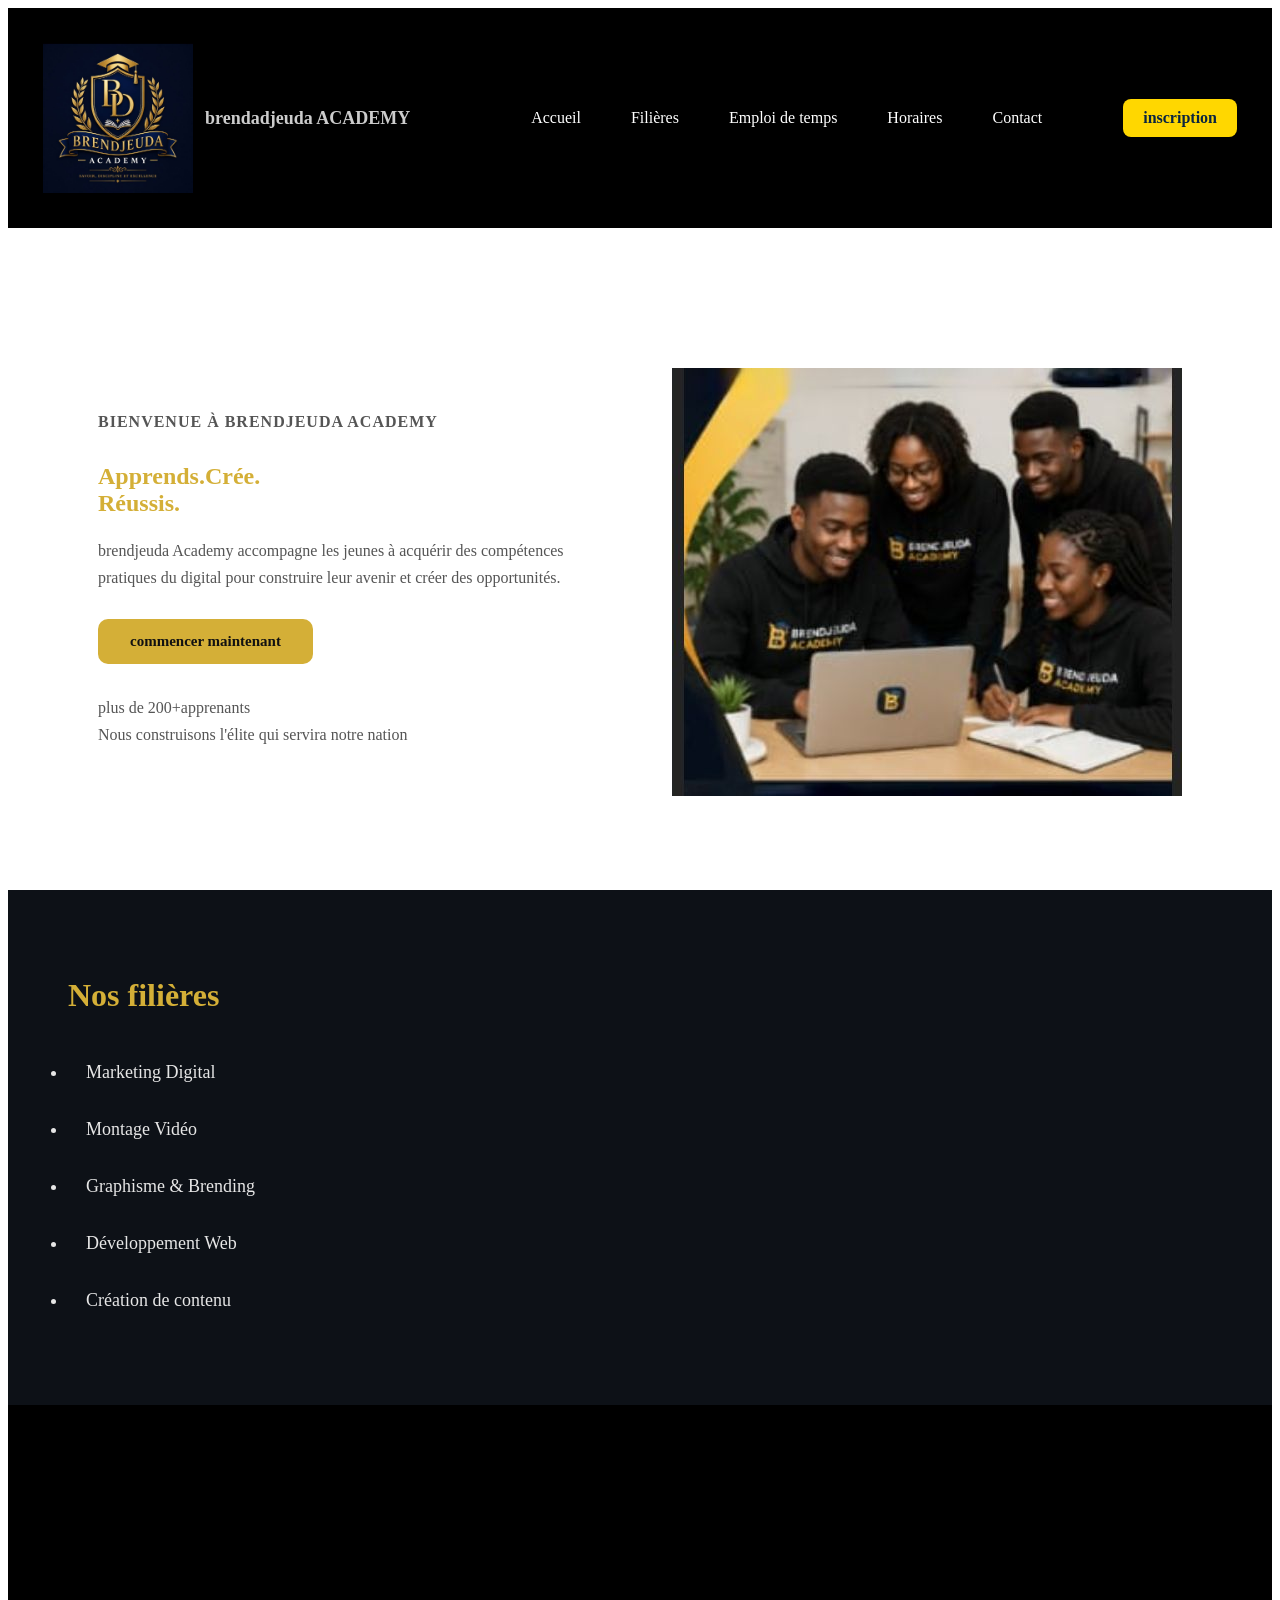
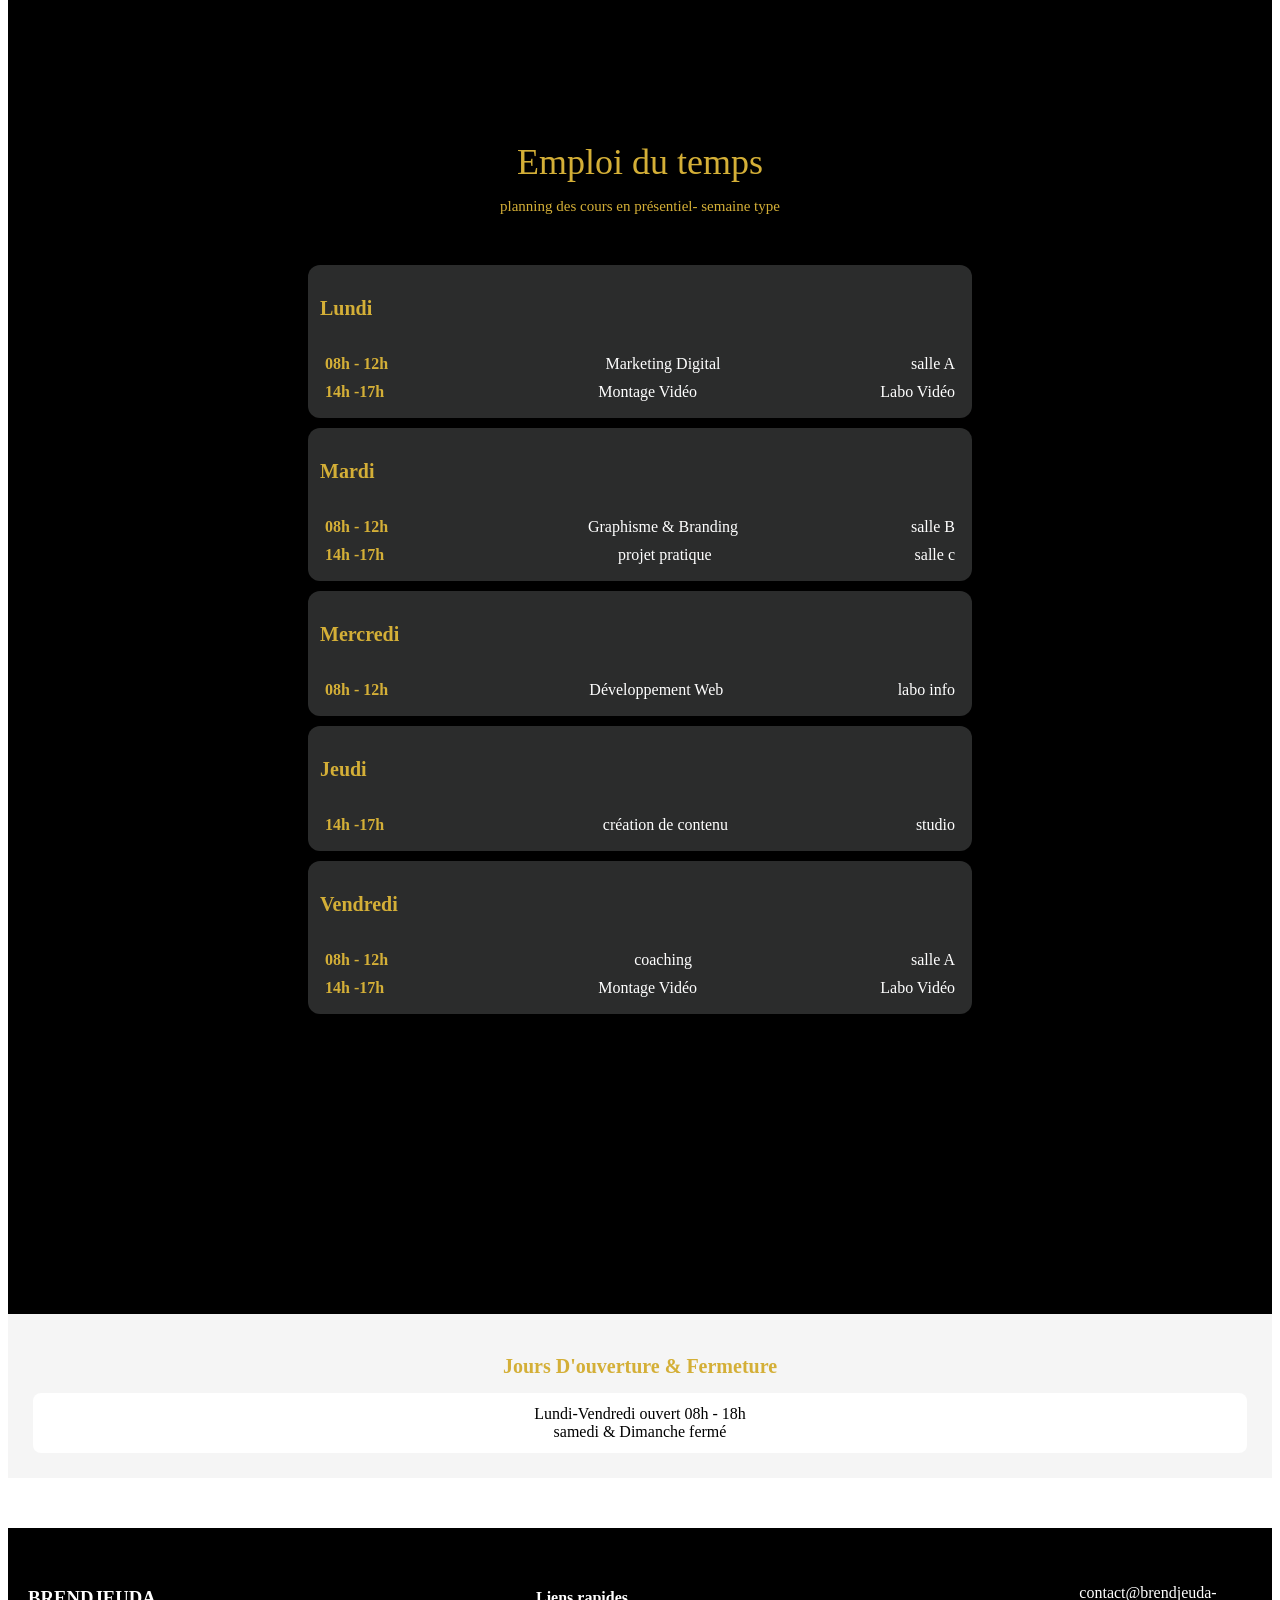
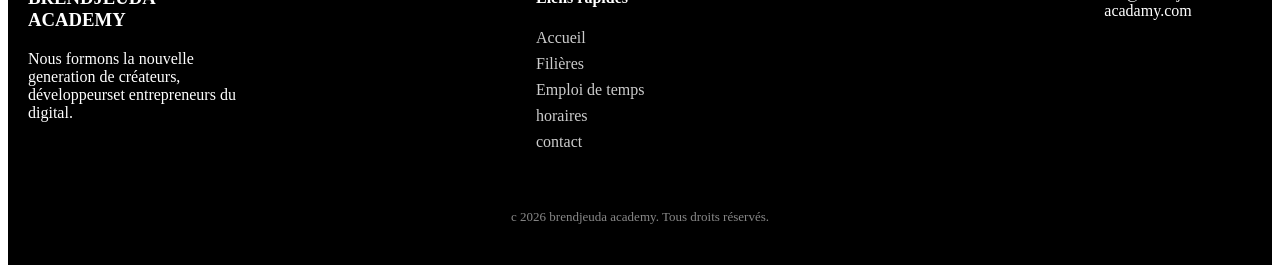
<file: index.html>
<!DOCTYPE html>
<html lang="fr">
<head>
    <meta charset="UTF-8">
    <meta name="viewport" content="width=device-width, initial-scale=1.0">
    <title>Brendjeuda ACADEMY</title>
    <link rel="stylesheet" href="style.css">
</head>
<body>
   <header class="header">
    <div class="container header-container">
        <div class="logo">
            <img src="logo.png" alt="brendjeuda ACADEMY logo">
            <span>brendadjeuda ACADEMY</span>

        </div>
        <nav class="nav"> 
            <ul> 
                <li><a href="#accueil">Accueil</a></li>
                <li><a href="#filières">Filières</a></li>
                <li><a href="#emploi de temps">Emploi de temps</a></li>
                <li><a href="#horaires">Horaires</a></li>
                <li><a href="#contact">Contact</a></li>
            </ul>

        </nav>
        <a href="#inscription" class="btn-inscription">inscription</a>


    </div>

   </header>
   <section class="hero">
    <div class="hero-text">
        <p class="hero-sub">Bienvenue à Brendjeuda Academy</p>
        <h1>Apprends.Crée.<br>Réussis.</h1>
        <p>brendjeuda Academy accompagne les jeunes à acquérir des compétences pratiques du digital pour construire leur avenir et créer des opportunités.</p>
<div class="hero-buttons">
    <a href="#" class="btn-yellow">commencer maintenant</a>
    

</div>
<p class="hero-stats">plus de 200+apprenants<br>Nous construisons l'élite qui servira notre nation</p>
    </div>
    <div class="hero-img">
        <img src="image.jpg" alt="etudiants Brendjeuda Academy">

    </div>


   </section>
   <section class="Filières">
    <h2>Nos filières</h2>
    <ul class="liste-filières">
        <li>Marketing Digital</li>
        <li>Montage Vidéo</li>
        <li>Graphisme & Brending</li>
        <li>Développement Web</li>
        <li>Création de contenu</li>

    </ul>

   </section>
    <section class="emploi-temps">
       <p class="titre">Emploi du temps</p>
        <p class="sous-titre">planning des cours en présentiel- semaine type</p>
        <div class="planning">
            <div class="jour">
                <h3>Lundi</h3>
                <div class="cours">
                    <span class="heure">08h - 12h</span>
                    <span class="matiere"> Marketing Digital</span>
                    <span class="salle">salle A</span>

                </div>
                <div class="cours">
                    <span class="heure">14h -17h</span>
                    <span class="matiere">Montage Vidéo</span>
                    <span class="salle">Labo Vidéo</span>

                </div>

            </div>
             <div class="jour">
                <h3>Mardi</h3>
                <div class="cours">
                    <span class="heure">08h - 12h</span>
                    <span class="matiere"> Graphisme & Branding</span>
                    <span class="salle">salle B</span>

                </div>
                <div class="cours">
                    <span class="heure">14h -17h</span>
                    <span class="matiere">projet pratique</span>
                    <span class="salle">salle c</span>

                </div>

            </div>
             <div class="jour">
                <h3>Mercredi</h3>
                <div class="cours">
                    <span class="heure">08h - 12h</span>
                    <span class="matiere"> Développement Web</span>
                    <span class="salle">labo info</span>

                </div>
              

                </div>
                 <div class="jour">
                    <h3>Jeudi</h3>
                     <div class="cours">
                    <span class="heure">14h -17h</span>
                    <span class="matiere">création de contenu</span>
                    <span class="salle">studio</span>



                </div>
                

                </div>

            
                <div class="jour">
                <h3>Vendredi</h3>
                <div class="cours">
                    <span class="heure">08h - 12h</span>
                    <span class="matiere"> coaching</span>
                    <span class="salle">salle A</span>

                </div>
                <div class="cours">
                    <span class="heure">14h -17h</span>
                    <span class="matiere">Montage Vidéo</span>
                    <span class="salle">Labo Vidéo</span>

                </div>

            </div>
            </div>
            </div>


        </div>

    </section>
    <section class="horaires">
        <h2>jours d'ouverture & fermeture</h2>
        <div class="bloc-horaires">
            <div class=" ouvert">
                <span class="jour-horaire">Lundi-Vendredi</span>
                <span class="statut">ouvert</span>
                <span class="moment">08h - 18h</span>

            </div>
            <div class=" ferme">
                <span class="jour-horaire">samedi & Dimanche</span>
                <span class="statut">fermé</span>
                

            </div>


        </div>

    </section>
   <footer class="footer">
    <div class="footer-services">
        <div>
            <h3>BRENDJEUDA ACADEMY</h3>
            <p>Nous formons la nouvelle generation de créateurs, développeurset entrepreneurs du digital.</p>
        </div>
        <div>
            <h4>Liens rapides</h4>
            <a href="#">Accueil</a>
            <a href="#">Filières</a>
            <a href="#">Emploi de temps</a>
            <a href="#">horaires</a>
            <a href="#">contact</a>
        </div>
        <div>
            <p class="email">contact@brendjeuda-acadamy.com</p>
        </div>

    </div>
    <div class="footer-bottom">
        c 2026 brendjeuda academy. Tous droits réservés.

    </div>
   

   </footer>
</body>
</html>
</file>
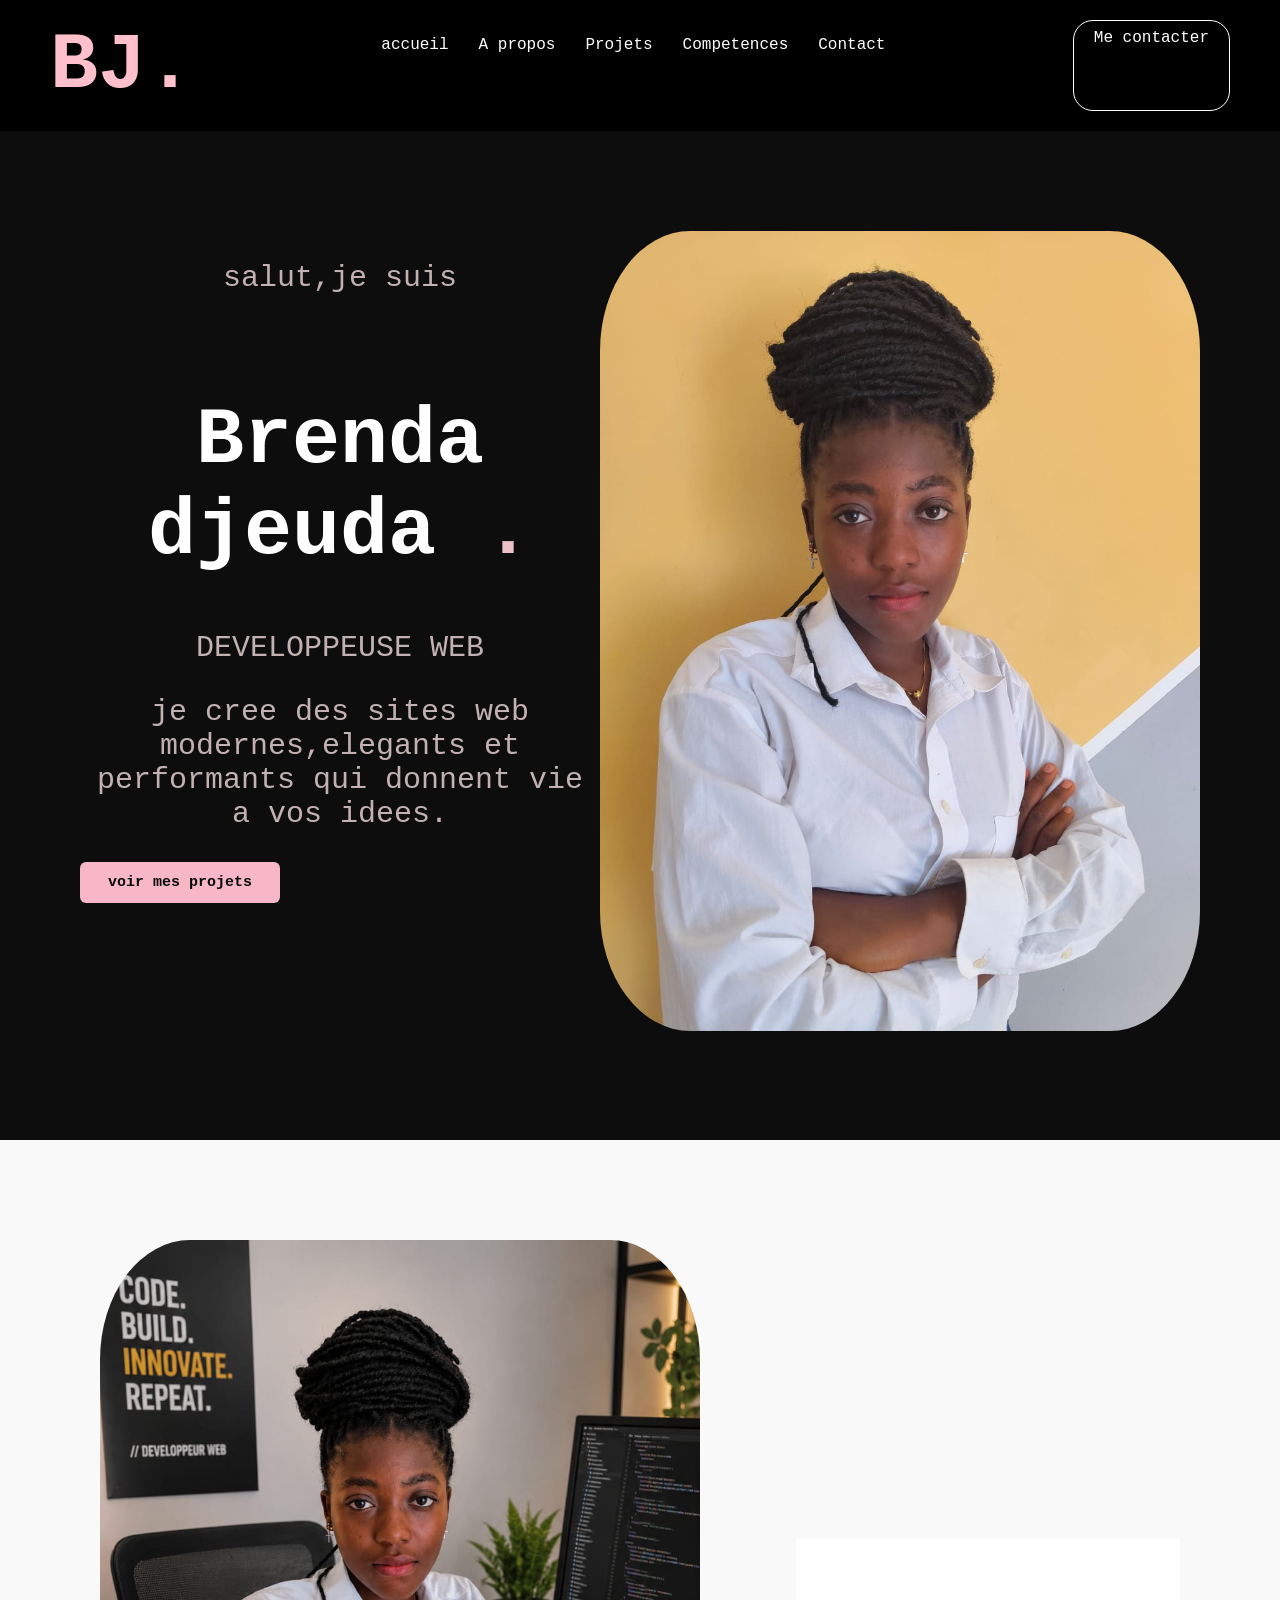
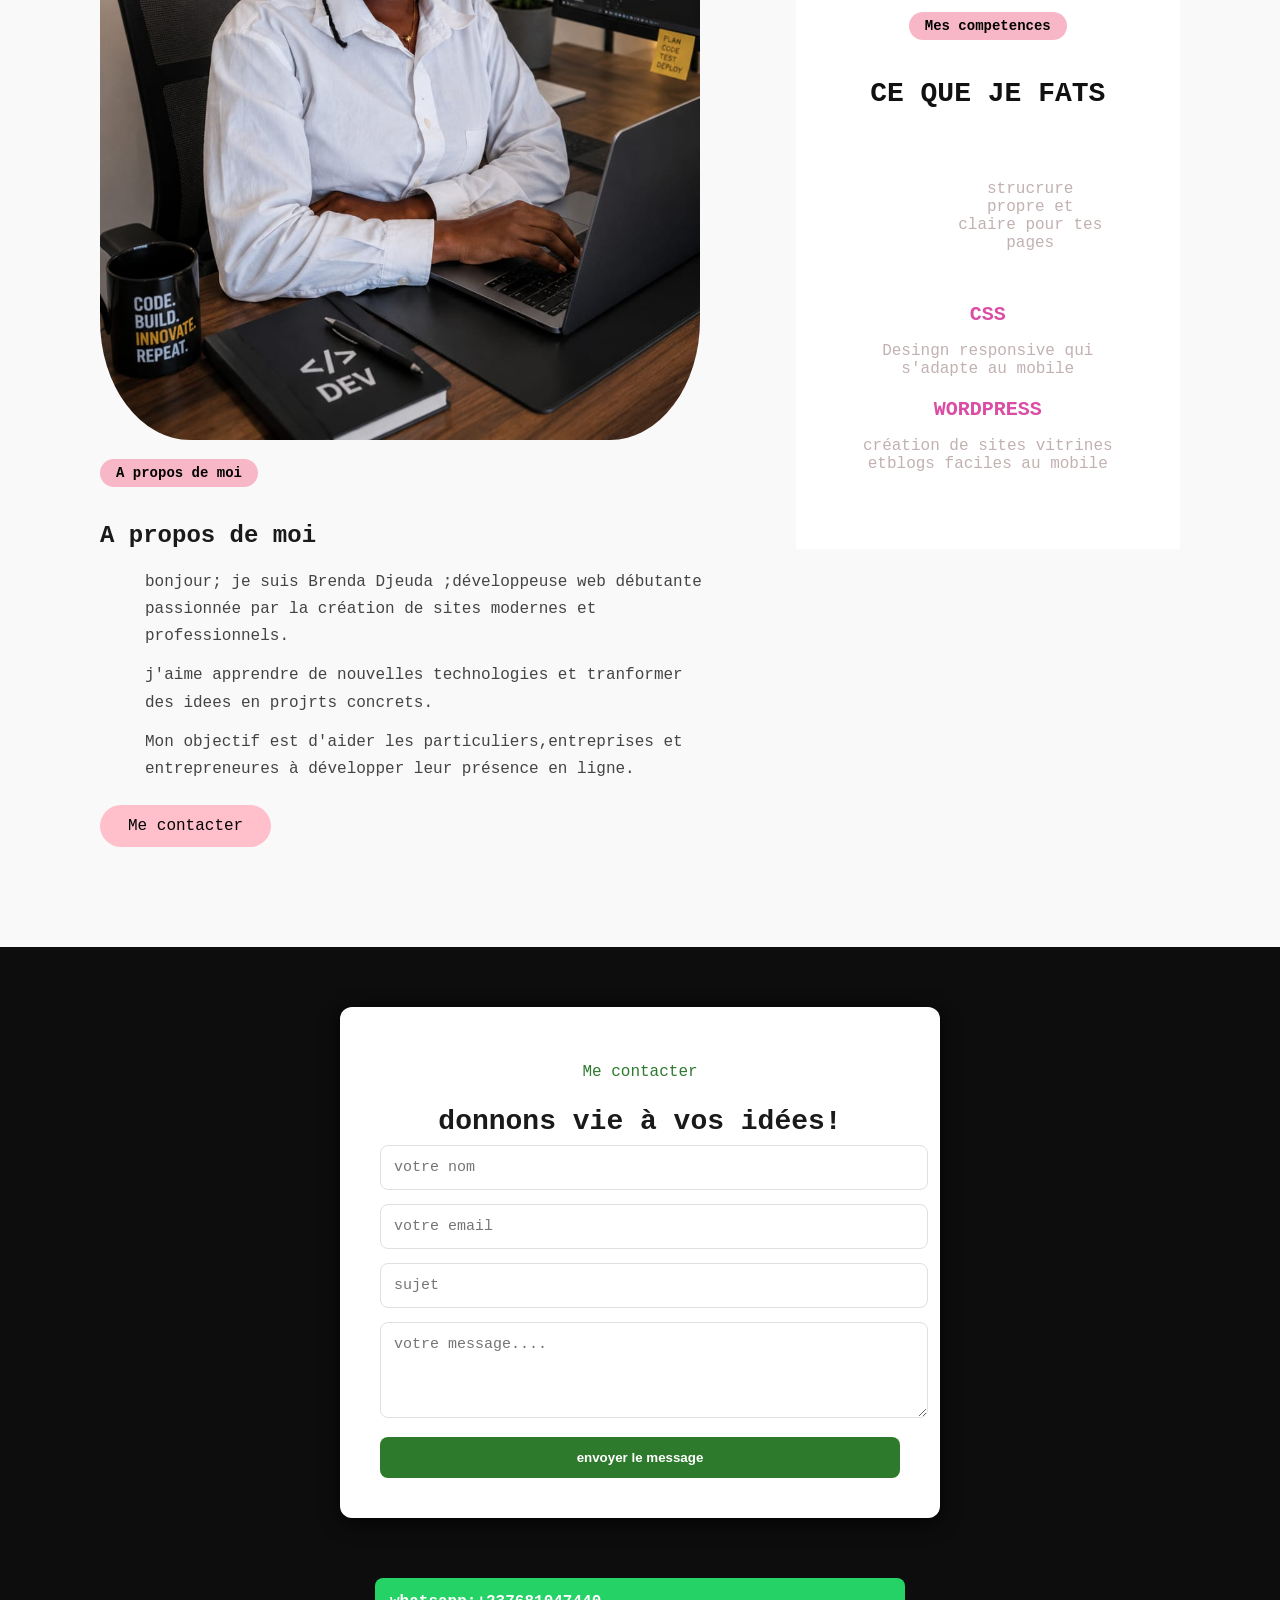
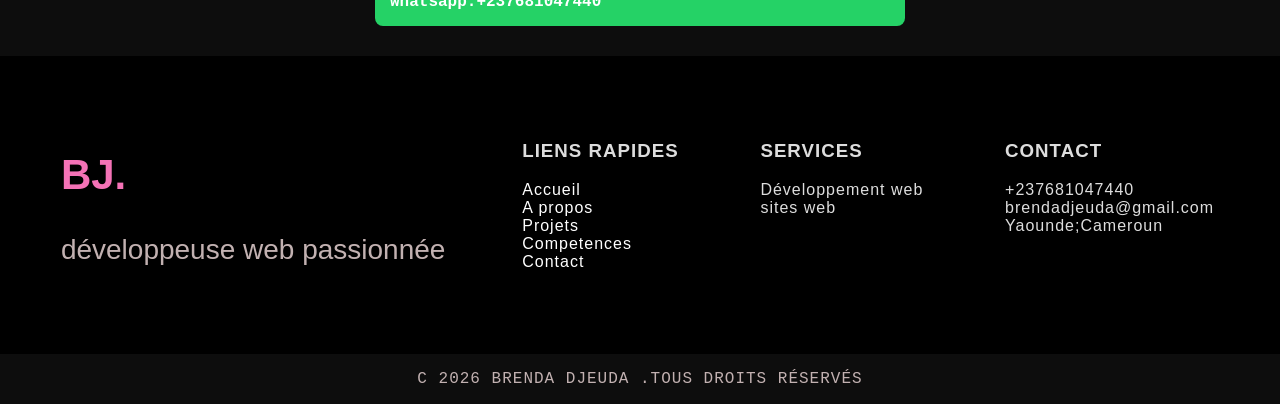
<file: portfolio-brenda/index.html>
<!DOCTYPE html>
<html lang="tf">
<head>
    <meta charset="UTF-8">
    <meta name="viewport" content="width=device-width, initial-scale=1.0">
    <title>Brenda djeuda portfolio</title>
   <link rel="stylesheet" href="style.css">
</head>
<body>
   <header>
  <nav class="navbar"> 
<div class="logo">BJ.</div>
<ul class="nav-links"> 
    <li><a href="#hero">accueil</a></li>
<li><a href="#about">A propos</a></li>
<li><a href="#">Projets</a></li>
<li><a href="#skill">Competences</a></li>
<li><a href="#contact">Contact</a></li>
</ul>
<a href="#" class="btn-contact">Me contacter</a>




  </nav>
  <div class="hero">
    <div class="hero-text">
        <p class="subtitle">salut,je suis</p>
       <h1> Brenda djeuda <span class="dot">.</span></h1> 
       <p class="role">DEVELOPPEUSE WEB</p>
       <p class="desc">je cree des sites web modernes,elegants et performants qui donnent vie a vos idees.</p>
       <DIV class="hero-btns">
        <a href="#" class="btn-primary">voir mes projets</a>
        <a href="#" class="btn-circle"></a>
       </DIV>
    </div>
    <div><img src="./df.jpeg" alt=""></div>
    <!-- <div class="hero-img">test dfgerhgthtrhtr</div> -->
  </div>

   </header>
   <div class="about" id="about">
    <div><img src="./dev.jpeg" alt="">
    <div>
      <p class="tag">A propos de moi</p>
      <h2>A propos de moi</h2>
      <ul>
        <li>bonjour; je suis Brenda Djeuda ;développeuse web débutante  passionnée par la création de sites modernes et professionnels.</li>
        <li>j'aime apprendre de nouvelles technologies et tranformer des idees en projrts concrets.</li>
        <li>Mon objectif est d'aider les particuliers,entreprises et entrepreneures à développer leur présence en ligne.
        </li>
      </ul>
      <a href="#" class="btn">Me contacter</a>
    </div>

   </div>
   <section class="skills" id="skill">
    <p class="tag">Mes competences</p>
    <h2>CE QUE JE FATS</h2>
    <div class="skills-grid">
      <div class="skill-card"></div>
      <h3>HTML</h3>
      <P>strucrure propre et claire pour tes pages</p>


    </div>
    <div class="skill-card" >
      <h3>CSS</h3>
      <p>Desingn responsive qui s'adapte au mobile</p>
    </div>
    <div class="skill-card">
<h3>WORDPRESS</h3>
<P>création de sites vitrines etblogs faciles au mobile</P>
    </div>

</div>

   </section>
   <section class="contact" id="contact">
    <p>Me contacter</p>
    <h2>donnons vie à vos idées!</h2>
   <form>
    
    <input type="text" placeholder="votre nom" required>
 <input type="email" placeholder="votre email" required>
  <input type="text" placeholder="sujet" required>
  <textarea placeholder="votre message...." rows="4" required></textarea>
  <button type="submit">envoyer le message</button>
   </form>

   </section>
   <div class="contact-item whatsapp ">
    <a href="https://wa.me/237681047440" target="_blank">
    whatsapp:+237681047440
    </a>

   </div>

  
  <footer>
    <div class="footer">
      <div class="footer-logo">
        <h2>BJ.</h2>
        <p>développeuse web passionnée </p>
    

      </div>
      <div class="footer-liens">
        <h3>LIENS RAPIDES</h3>
        <ul>
          <li><a href="#">Accueil</a></li>
          <li><a href="#">A propos</a></li>
          <li><a href="#"> Projets</a></li>
          <li><a href="#">Competences</a></li>
          <li><a href="#"> Contact</a></li>
        </ul>

      </div>
      <div class="footer-services">
        <h3>SERVICES</h3>
        <ul>
        <li>Développement web</li>
        <li>sites web</li>
        </ul>

      </div>
      <div class="footer-contact">
        <h3>CONTACT</h3>
        <ul>
          <li>+237681047440</li>
          <li>brendadjeuda@gmail.com</li>
          <li>Yaounde;Cameroun</li>
        </ul>

      </div>
     
      </div>
      <div class="footer-bottom">
        <p>c 2026 Brenda Djeuda .Tous droits réservés</p>

      </div>

  

      

    </div>
  </footer>
</file>
<file: style.css>
.header{
    background: #000000;
    padding: 15px;
}
.header-container{
    display: flex;
    justify-content: space-between;
    align-items: center;
    max-width: 1200px;
    max-width: 0 auto;
    padding: 20px;
    ;
}
.hero{
   display: flex;
   gap: 100px;
}
.logo{
    display: flex;
    align-items: center;
    gap: 12px;
    color: #ccc;
}
.logo img{
    width:150px;
    height: 150px;
    object-fit: contain;
}
.logo span{
    color: "white";
    font-size: 18px;
    font-weight: 700;
}


.nav a{
    color: rgb(255, 255, 255);
    text-decoration: none;
    font-weight:500 ;
    font-size: 16px;

}
.nav a:hover{
    color: #ffd700;
}
.btn-inscription{
    background: #ffd700;
    color: #0a2540;
    padding: 10px 20px;
    border-radius: 8px;
    text-decoration: none;
    font-weight:600 ;
}
.nav li{
    display: inline-block;

}
.nav ul{
    display: flex;
    gap: 50px;
}

 .footer{
    background:black;
    color: white;
    padding: 40px 20px;
    margin-top: 50px;
    font-family: space-between;
 }
 .footer-services{
    display:flex;
    gap: 300px;
 }
 .footer-services div{
    flex: 1;
 }
 . h3
 . h4{
    margin-bottom: 15px;
    font-size: 18px;
 }
 .footer-services a{
    color: #ccc;
    text-decoration: none;
    display: block;
    margin-bottom: 8px;
 }
 .footer-services a:hover{
    color: yellow;
 }
 .footer-bottom{
     text-align: center;
     margin-top: 30px;
     padding-top: 20px;
    font-size: 13px;
    color: #888;

 }
 .footer-services .email{
    text-align: center;
 }
 .hero {
    background:white;
    padding: 90px;
    margin-top: 50px;
    display:x fle;
    gap: 60px;
    justify-content: space-between;
    align-items: center;
 }
 .hero-text{
    max-width: 600px;
 }
 .hero-sub{
    font-size: 14px;
    color: #d4af37;
    font-weight: 600;
    letter-spacing: 1px;
    text-transform: uppercase;
    margin-bottom: 12px;

 }
 .hero-text p{
    font-size: 16px;
    color: #555;
    line-height: 1.7;
    margin-bottom: 28px;
   
 }
 .hero-buttons{
    margin-bottom: 30px;
 }
 .btn-yellow{
    display: inline-block;
    background: #d4af37;
    color: #111;
    padding: 14px 32px;
    border-radius: 10px;
    text-decoration: none;
    font-size: 15px;
    font-weight: 700;


 }
 .hero-stats{
    font-size: 15px;
    color: #333;
    font-weight: 500;
    
 }
 .hero-text h1{
    color:#d4af37
 }
 .Filières{
    padding: 60px;
    background: #0d1117;
    color: #fff;
    ;

 }
 .Filières h2{
    font-size: 32px;
    margin-bottom:30px;
    color: #d4af37;
     

 }
 .liste-filières{
    padding: 0;
    
    max-width: 600px;
 }
 .liste-filières li{
    font-size: 18px;
    padding: 18px;
    color: #e6e6e6;
    transition: 0.2s;
 }
 .emploi-temps{
    padding: 300px;
    background: black;
    color: #fff;
 }
.titre{
    font-size: 36px;
    color: #d4af37;
    margin-bottom: 10px;
    text-align: center;
   
}
.sous-titre{
    text-align: center;
    color: #d4af37;
    margin-bottom: 50px;
    font-size: 15px;


}
.planning{
   max-width: 800x;
    display: flex;
    margin: 0 auto;
    flex-direction: column;
    gap: 10px;

}
.jour{
  background: #2b2c2c;
   padding: 12px;
   border-radius: 12px;

}
.jour-horaire{
   
}
.jour h3{
    color: #d4af37;
    font-size: 20px;
    padding-bottom: 10px;
}
.cours{
    display: flex;
    justify-content: space-between;
    align-items: center;
    padding: 5px;

}
.heure{
    color: #d4af37;
    font-weight: 600;
    min-width: 90px;
}
.matiere{
    font-size: 16px;
}


.horaires{
   background: #f5f5f5;
   padding: 25px;
   text-align: center;
}
.horaires h2{
   font-size: 20px;
   margin-bottom: 15px;
   text-transform: capitalize;
   color: #d4af37;


}
.bloc-horaires{
   margin: auto;
   background: #fff;
   padding: 12px;
   border-radius: 8px;

}
</file>
<file: portfolio-brenda/style.css>
body    {
        background: #0d0d0d;
        color: white;
       font-family: 'Courier New', Courier, monospace;
        margin: 0%;
        padding: 0%;

     }
     .navbar{
        display: flex;
        justify-content: space-between;
        padding: 20px 50px;
        background: black;
     }
     .logo{
        color: pink;
        font-size: 80px;
        font-weight: bold;
      
;

     }
     .nav-links {
        display: flex;
        gap: 30px;
        list-style: none;
     }
     .nav-links a{
        color: white;
        text-decoration: none;

     }
     .nav-links a:hover{
        color: rgb(230, 163, 174);
     }
     h1{
        font-size: 80px;
        text-align: center;
        margin-top: 100px;
     }
     h1 span{
        color: rgb(238, 193, 201);
     }
     p{
        text-align: center;
        color: #c2b1b1;
     }
     .btn-contact{
        color: white;
        text-decoration: none;
        border: 1px solid white;
        padding: 8px 20px;
       border-radius: 20px;
     }
     .hero{
        padding: 100px 80px;
        display: flex;
         justify-content: space-between; /* Sépare les deux divs en les plaçant aux extrémités */
      font-size: 30px;
      
     }
     .hero-text{
      width: 50%;
      color: white;
     }
     /* .hero-img{
      
        background-image: url('brenda.jpeg');
        background-size: contain;
        background-repeat: no-repeat;
        ba
     } */
     .subtltle{
       letter-spacing: 0px;
       font-size: 80px;
      
       

       }
       .btn-primary{
         display: inline-block;
         padding: 12px 28px;
         background-color: #f7b7c7;
         color: #0a0a0a;
         text-decoration: none;
         border-radius: 6px;
         font-weight: 600;
         font-size: 15px;
         border: none;
       }
       .btn-primary:hover{
         background-color:#25d266;
         
       }
       
     .a[fref="#projets"]{
      color: white;
      background: #8b5cf6;
     }
     .footer{
    background: #000000;
    color: #ddd;
    padding: 30px;8% ;
    font-family:aril,sans-serif;

     }
     .contenu-footer{
      display: flex;
      justify-content: space-between;
      gap: 30px;
      flex-wrap: wrap;
      
      margin-bottom: 40px;
     }
     .bloc.footer-services{
      width: 23%;
      min-width: 180PX;

     }
     .bloc h3{
      font-size: 32px;
      color: rgba(236, 156, 211, 0.8);
      margin-bottom: 20PX;
      letter-spacing: 2PX;
      font-weight: bold;

     }
     .bloc ul{
      list-style: none;
      padding: 0;
      margin: 0%;
      
       
     }
     
     img {

 height: 5
 00px;
  width: 600px;
  border-radius: 15%;
  
     }     
      .about{
         background: #f9f9f9;
         color: white;
         padding: 100px;
         display: flex;
         gap: 50px;
         align-items: center;
         font-family: 15px;
   ;
         
      }                                                                                                                                                                                                                                                                                                                                                                                                                                                                                                                                                                                                                                                                                                                                                                                                                                                                                                                                                                                                                                                                                                                                                                                                                                                                                                                                                                                                                                                                                                                                                                                                                                                                                                                                                                                                                                                                                                                                                                                                                                                                                                                                                                                                                                                                                                                                                                                                                                                                                                                                                                                                                                                                                                                                                                                                                                                                                                                                                                                                                                                                                                                                                                                                                                                                                                                                                                                                                                                                                                                                                                                                                                                                                                                                                                                                                                                                                                                                                                                                                                                                                                                                                                                                                                                                                                                                                                                                                                                                                                                                                                                                                                                                                                                                                                                                                                                                                                                                                                                                                                                                                                                                                                                                                                                                                                                                                                                                                                                                                                                                                                                                                                                                                                                                                                                                                                                                                                                                                                                                                                                                                                                                                                                                                                                                                                                                      %/
     .about img{
      width: 350px;
      border-radius: 15px;
      object-fit: cover;
      ;

     }
     .tag{
      background-color: #f7b7c7;
      display: inline-block;
      color: #000;
      padding: 6px 16px;
      border-radius: 20px;
      font-size: 14px;
      font-weight: 600;
      margin-bottom: 15px;


      
     }
     .about h2{
     font-size: 32;
     margin-bottom: 20px;
     color: #1a1a1a;
     }
     .about ul{
      list-style: none;
      padding: 0;
      margin: 00 25px 0;

     }
     .about li{
      font-size: 16px;
      line-height: 1.7;
      color: #444;
      position: relative;
      padding-left: 20px;
      margin-bottom: 12px;
      text-decoration: none;
      list-style: none;

     }
.btn{
  background-color: pink;
   color:#000;
   padding: 12px 28px;
   text-decoration: none;
   border-radius: 25px;
   display: inline-block;
   margin-top: 10px;

}
.btn:hover{
   background: #f5a2f7;a;
   transition: all0.3s ease;
  }

   
.contact{
   max-width: 600px;
   margin: 60px auto;
   padding: 40px;
   background: white;
   border-radius: 12px;
   box-shadow: 0 4px 20px rgba(0, 0,0,0.8);
   text-align: center;
   max-width: 600px;
   box-sizing: border-box;
}
.contact h2{
   font-size: 28px;
   color: #1a1a1a;
   margin-bottom: 8px;

}
.contact p{
   color: #2d7a2d;
   margin-bottom: 25px;
   font-weight: 500;

}
.contact input ,
.contact textarea{
   width: 100%;
   padding: 13px;
   margin-bottom: 14px;
   border: 1px solid #e0e0e0;
   border-radius: 8px;
   font-size: 15px;
   font-family: inherit;
}
.contact input:focus,
.contact textarea:focus{
   outline: none;
   border-color: #2d7a2d;
}
.contact button{
   width: 100%;
   padding: 13px;
   background: #2d7a2d;
   color: white;
   border: none;
   border-radius: 8px;
   font-weight: bold;
   cursor: pointer;
   transition: 0.2s
   ;
}
.contact button:hover{
   background: #246124;
}
.whatsapp{
   background: #25d266;
   padding: 15px;
   margin: 30px auto;
   max-width: 500px;
   border-radius: 8px;
   
}
.whatsapp a{
   color: white;
   text-decoration: none;
   font-weight: bold;
   display: block;
}
.whatsapp:hover{
   background: #20b958;
}
.contact input
.contact textarea
.contact button{
   box-sizing: border-box;
}
.footer{
   background: black
   color:#d1d5db;
   padding: 50px;
   justify-content: space-around;
  

}
.footer-logo {
   color: #f472b6;
   font-size: 28px;
   margin: 10px;
}
.footer-liens{
   color:white
   text-transform: uppercase;
   letter-spacing: 1px;
   margin: 15px;
   text-decoration: none;
}
.footer-services{
   color: white
   text-transform: uppercase;
   letter-spacing: 1px;
   margin: 15px;
}
.footer-contact{
   colorrgb:white
   text-transform: uppercase;
   letter-spacing: 1px;
   margin: 15px;
   

}
.footer-bottom{
   color: white;
   text-transform: uppercase;
   margin: 15px;
   letter-spacing: 1px;

}
.footer{
   display: flex;
   gap: 50px;

}
a{
   text-decoration: none;
   color: white;

}
ul{
   list-style: none;
   padding: 0;
}
.skills{
   padding: 60px;
   background: #fff;
   text-align: center;
}
.skills.tag{
   font-size: 14px;
   color: pink;
   text-transform: uppercase;
   letter-spacing: 1px;
   margin-bottom: 10px;

}
.skills h2{
   font-size: 28px;
   font-weight: 700;
   margin-bottom: 40px;
   color: #111;
}
.skills-grid{
   display: flex;
   gap: 20px;
   overflow: auto;
   padding: 15px;

}
.skill-card h3{
   font-size: 20px;
   margin-bottom: 12px;
   color: #db4ca4;

}
</file>
